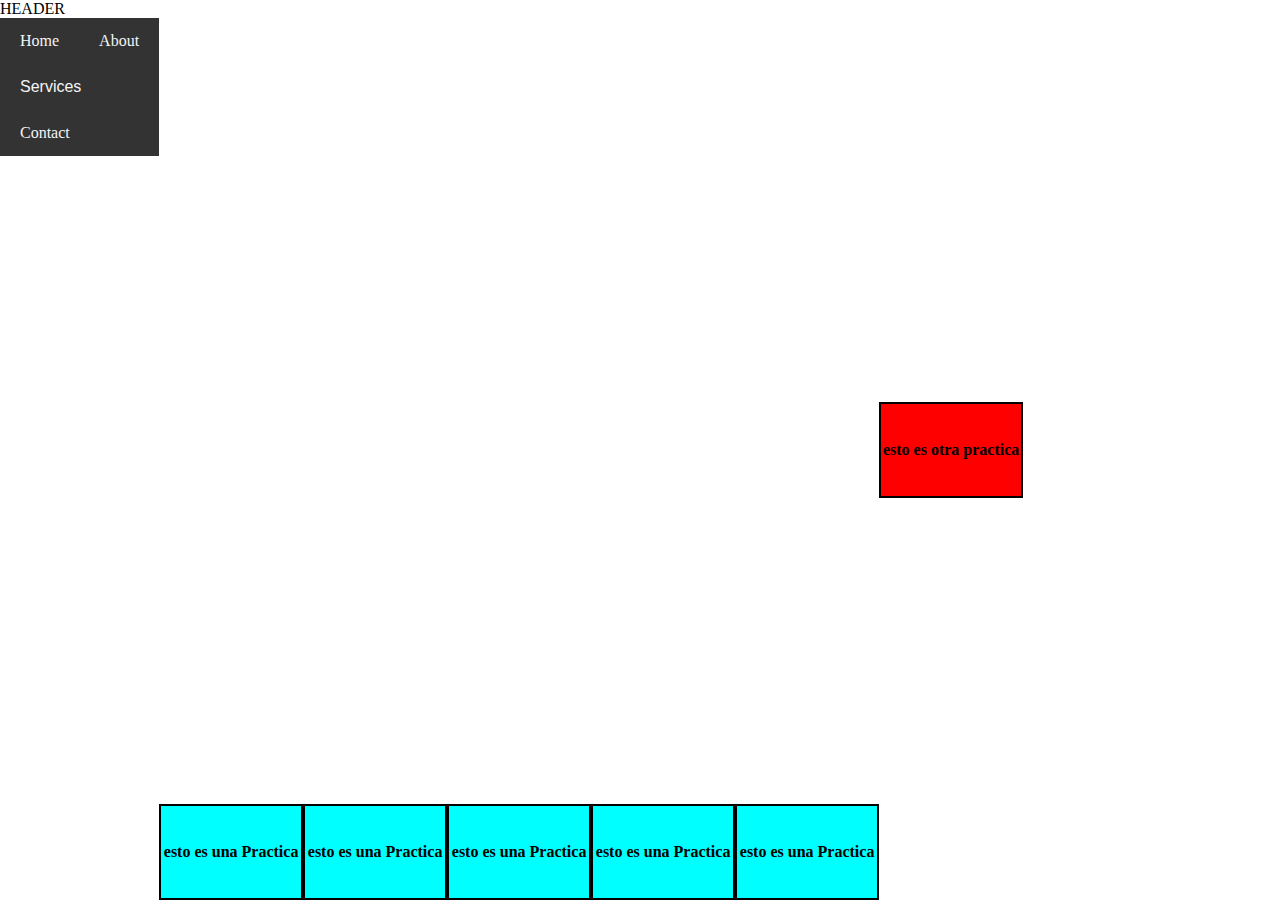
<file: htmlmascsspracitca/index.html>
<!DOCTYPE html>
<html lang="en">

<head>
    <meta charset="UTF-8">
    <meta name="viewport" content="width=device-width, initial-scale=1.0">
    <title>Practica para test</title>
    <link rel="stylesheet" href="./styles.css">
</head>

<header class="Header">HEADER

    <div class="navbar">
        <a href="home">Home</a>
        <a href="about">About</a>
        <div class="dropdown">
            <button class="dropbtn">Services</button>
            <div class="dropdown-content">
                <a href="Web">Web development</a>
                <a href="design">Design</a>
                <a href="seo">SEO</a>
            </div>
        </div>
        <a href="contact">Contact</a>
    </div>
</header>

<body class="Body">
    <div class="Container">esto es una Practica</div>
    <div class="Container">esto es una Practica</div>
    <div class="Container">esto es una Practica</div>
    <div class="Container">esto es una Practica</div>
    <div class="Container">esto es una Practica</div>
    <div class="Caja1">esto es otra practica</div>


</body>

</html>
</file>
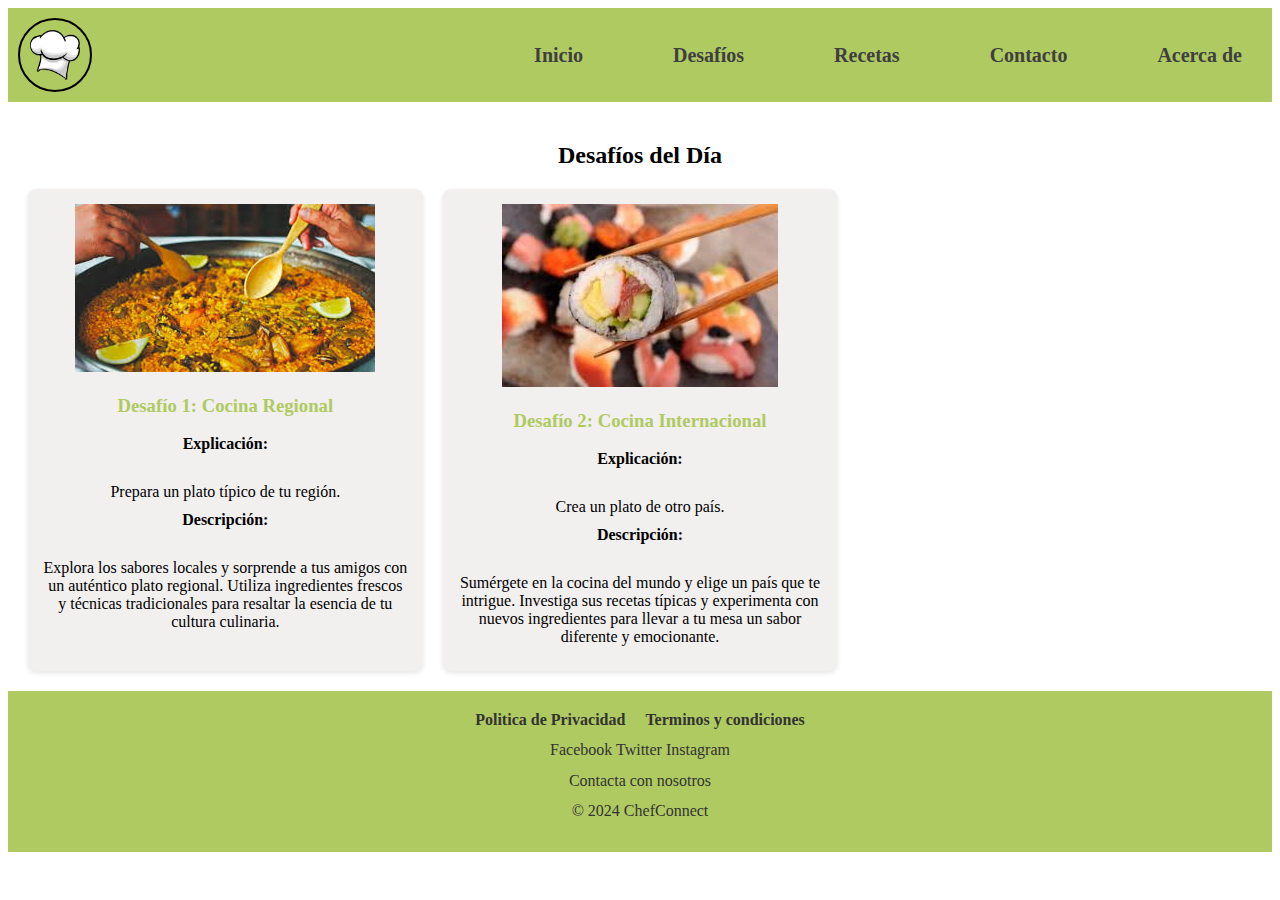
<file: desafios.html>
<!DOCTYPE html>
<html lang="en">

<head>
    <meta charset="UTF-8">
    <meta name="viewport" content="width=device-width, initial-scale=1.0">
    <title>Desafios</title>
    <style>
        .header {
            display: flex;
            justify-content: space-between;
            background-color: #afca61;

        }

        .header ul {
            display: flex;
            gap: 50px;
            padding: 10px;
            align-items: center;
            list-style: none;
        }

        .header ul a {
            text-decoration: none;
            font-size: 20px;
            margin: 20px;
            font-weight: bold;
            color: rgb(64, 63, 63)
        }

        /*  Para indicar que estas en esta página */
        #desafios {
            color: white;
        }


        .logo {
            border: 2px solid black;
            border-radius: 50px 50px 50px 50px;
            width: 70px;
            height: 70px;
            margin: 10px;
        }

        .logo img {
            padding: 10px;
            width: 50px;
            height: 50px;
        }

        .footer {
            background-color: #afca61;
            padding: 20px;
            text-align: center;
            color: #333;
        }



        .footer-nav {
            list-style: none;
            padding: 0;
            margin:  0;
            display: flex;
            justify-content: center;
            gap: 20px;
        }

        .footer-nav li {
            display: inline;
        }

        .footer-nav a {
            text-decoration: none;
            color: #333;
            font-weight: bold;
        }

        .footer-social,
        .footer-contact,
        .footer-legal,
        .footer-newsletter,
        .footer-copyright {
            margin: 1% 0;
        }

        .footer-social a {
            text-decoration: none;
            color: #333;
        }

        .challenges {
            padding: 20px;
            text-align: center;
            gap: 30px;


        }

        .grid-container {
            display: grid;
            grid-template-columns: repeat(auto-fill, minmax(300px, 1fr));
            gap: 20px;
            justify-content: center;
            
            

        }

        .challenge {
            background: rgb(242, 239, 239);
            border-radius: 8px;
            box-shadow: 0 2px 5px rgba(0, 0, 0, 0.1);
            padding: 15px;
            text-align: center;
            
        }

        .challenge h3 {
            color: #afca61;

        }

        .challenge p {
            margin: 10px 0;

        }

        .grid-container h3 {
            justify-content: center;
            display: grid;
            text-align: center;
        }

        .grid-container p {
            display: grid;
            gap: 30px;
            text-align: center;
            
        }
    </style>
</head>

<body>
    <header class="header">
        <div class="logo">
            <img src="images/images/logo.png" alt="ChefConnect Logo">
        </div>
        <ul>
            <li><a href="inicio">Inicio</a></li>
            <li><a href="desafios">Desafíos</a></li>
            <li><a href="recetas">Recetas</a></li>
            <li><a href="contacto">Contacto</a></li>
            <li><a href="Acerca de">Acerca de</a></li>
        </ul>
    </header>

    <main>
        <section class="challenges">
            <h2>Desafíos del Día</h2>
            <div class="grid-container">
                <div class="challenge">
                    <img src="images/images/paella.jpeg" alt="platoregion">
                    <h3>Desafío 1: Cocina Regional</h3>
                    <p><strong>Explicación:</strong> Prepara un plato típico de tu región.</p>
                    <p><strong>Descripción:</strong> Explora los sabores locales y sorprende a tus amigos con un
                        auténtico plato regional. Utiliza ingredientes frescos y técnicas tradicionales para resaltar la
                        esencia de tu cultura culinaria.</p>
                </div>
                <div class="challenge">
                    <img src="images/sushi.jpeg"alt="platopais">
                    <h3>Desafío 2: Cocina Internacional</h3>
                    <p><strong>Explicación:</strong> Crea un plato de otro país.</p>
                    <p><strong>Descripción:</strong> Sumérgete en la cocina del mundo y elige un país que te intrigue.
                        Investiga sus recetas típicas y experimenta con nuevos ingredientes para llevar a tu mesa un
                        sabor diferente y emocionante.</p>
                </div>
            </div>
        </section>
    </main>

    <footer class="footer">
        <nav>
          <ul class="footer-nav">
            <li><a href="#privacidad">Politica de Privacidad</a></li>
            <li><a href="#terminos">Terminos y condiciones</a></li>
          </ul>
        </nav>
        <div class="footer-social">
          <a href="#">Facebook</a>
          <a href="#">Twitter</a>
          <a href="#">Instagram</a>
        </div>
        <div class="footer-contact">Contacta con nosotros</div>
        <div class="footer-copyright">© 2024 ChefConnect</div>
      </footer>

</body>

</html>
</file>
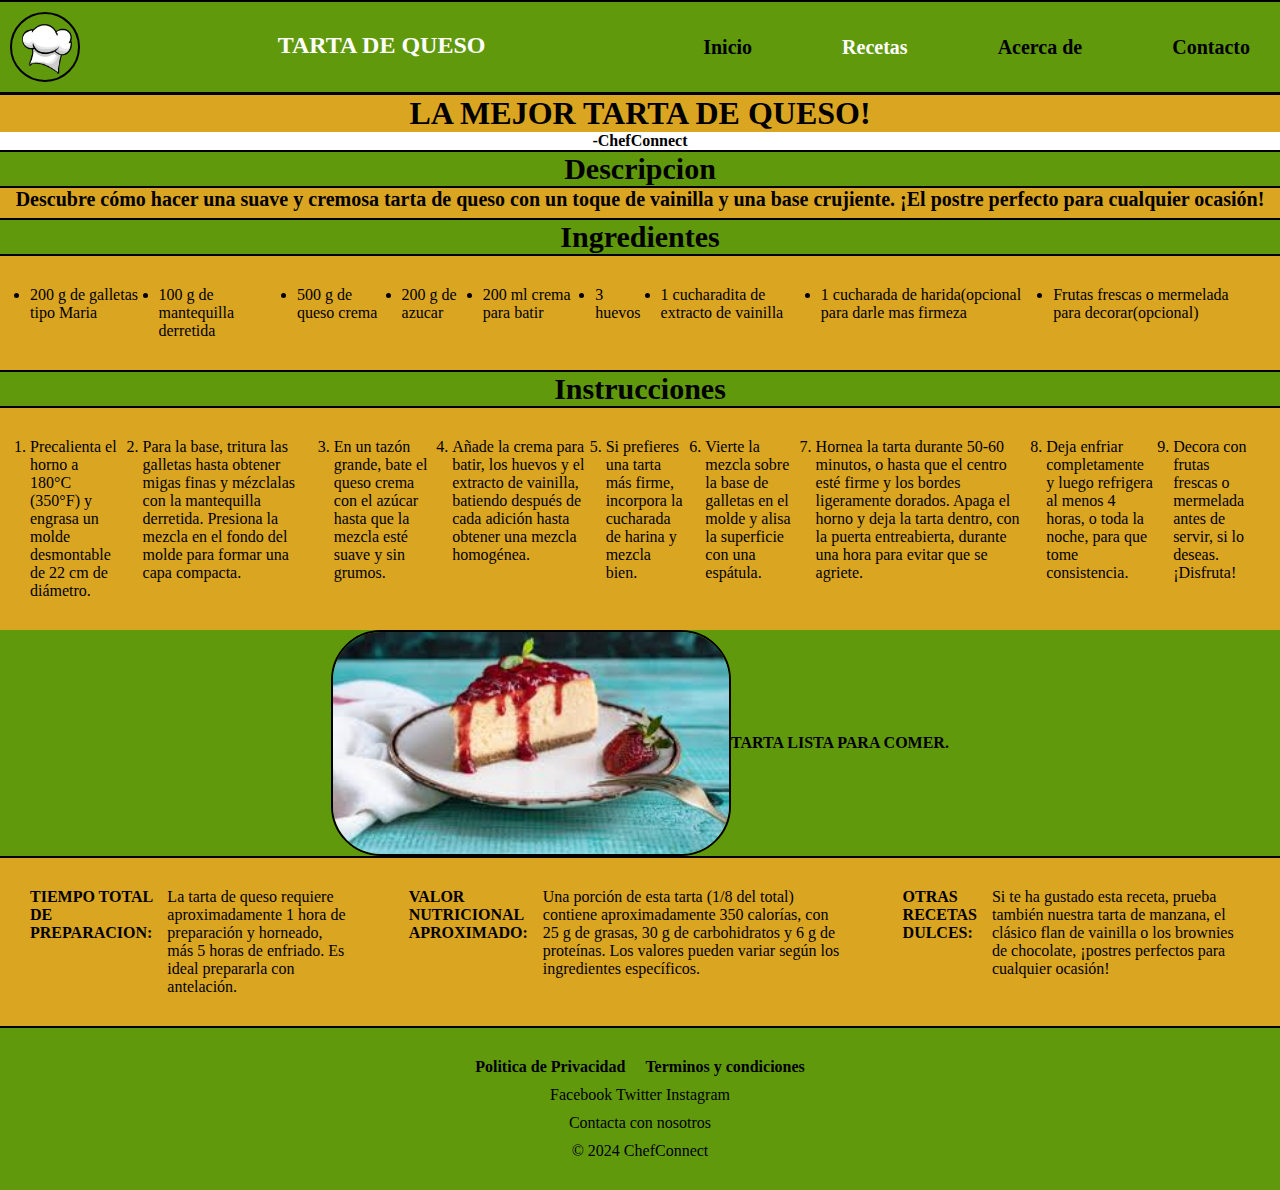
<file: Semantica.html/tarta.html>
<!DOCTYPE html>
<html lang="en">

<head>
    <meta name="description" content="Aprende a hacer una tarta de queso con esta receta facil y rapida">
    <meta name="keywords" content="tarta de queso,receta de tarta de queso,postres,recetas de queso">
    <meta name="author" content="ChefConnect">
    <meta charset="UTF-8">
    <meta name="viewport" content="width=device-width, initial-scale=1.0">
    <title>Tarta de queso</title>
    <link rel="stylesheet" href="./tarta.css">
</head>

<body>

    <header class="header">
        <div class="logo">
            <img src="../images/images/logo.png" alt="Logochef">
        </div>
        <div>
            <h2><strong class="queso">TARTA DE QUESO</strong></h2>
        </div>
        <ul>
            <li><a href="#inicio" id="inicio">Inicio</a></li>
            <li><a href="#recetas" id="recetas">Recetas</a></li>
            <li><a href="#acerca de" id="acerca de">Acerca de</a></li>
            <li><a href="#contacto" id="Conatcto">Contacto</a></li>
        </ul>
    </header>
    <main>
        <div>
            <h1><strong class="dedos">LA MEJOR TARTA DE QUESO!</strong></h1>
        </div>
        <div>
            <strong class="connect">-ChefConnect</strong>
        </div>

        <article>
            <section>
                <div>
                    <h2>Descripcion</h2>
                    <p><strong>Descubre cómo hacer una suave y cremosa tarta de queso con un toque de vainilla y una
                            base
                            crujiente.
                            ¡El postre perfecto para cualquier ocasión!</strong></p>
            </section>
            <section>
                <h2>Ingredientes</h2>
                <ul>
                    <li>200 g de galletas tipo Maria</li>
                    <li>100 g de mantequilla derretida</li>
                    <li>500 g de queso crema</li>
                    <li>200 g de azucar</li>
                    <li>200 ml crema para batir</li>
                    <li>3 huevos</li>
                    <li>1 cucharadita de extracto de vainilla</li>
                    <li>1 cucharada de harida(opcional para darle mas firmeza</li>
                    <li>Frutas frescas o mermelada para decorar(opcional)</li>
                </ul>

            </section>
            <section>
                <h2>Instrucciones</h2>
                <ol>
                    <li>Precalienta el horno a 180°C (350°F) y engrasa un molde desmontable de 22 cm de diámetro.
                    </li>
                    <li>Para la base, tritura las galletas hasta obtener migas finas y mézclalas con la mantequilla
                        derretida. Presiona la mezcla en el fondo del molde para formar una capa compacta.</li>
                    <li>En un tazón grande, bate el queso crema con el azúcar hasta que la mezcla esté suave y sin
                        grumos.</li>
                    <li>Añade la crema para batir, los huevos y el extracto de vainilla, batiendo después de cada
                        adición hasta obtener una mezcla homogénea.</li>
                    <li>Si prefieres una tarta más firme, incorpora la cucharada de harina y mezcla bien.</li>
                    <li>Vierte la mezcla sobre la base de galletas en el molde y alisa la superficie con una
                        espátula.
                    </li>
                    <li>Hornea la tarta durante 50-60 minutos, o hasta que el centro esté firme y los bordes
                        ligeramente
                        dorados. Apaga el horno y deja la tarta dentro, con la puerta entreabierta, durante una hora
                        para evitar que se agriete.</li>
                    <li>Deja enfriar completamente y luego refrigera al menos 4 horas, o toda la noche, para que
                        tome
                        consistencia.</li>
                    <li>Decora con frutas frescas o mermelada antes de servir, si lo deseas. ¡Disfruta!</li>
                </ol>
            </section>
            <figure>
                <img src="./img/queso.jpeg" alt="tarta de queso">
                <figcaption><strong>TARTA LISTA PARA COMER.</strong></figcaption>
            </figure>
            <aside>
                <p><strong>TIEMPO TOTAL DE PREPARACION:</strong>
                    La tarta de queso requiere aproximadamente 1 hora de preparación y horneado, más 5 horas de
                    enfriado. Es ideal prepararla con antelación.</p>

                <p><strong>VALOR NUTRICIONAL APROXIMADO:</strong>
                    Una porción de esta tarta (1/8 del total) contiene aproximadamente 350 calorías, con 25 g de
                    grasas,
                    30 g de carbohidratos y 6 g de proteínas. Los valores pueden variar según los ingredientes
                    específicos.</p>

                <p><strong>OTRAS RECETAS DULCES:</strong>
                    Si te ha gustado esta receta, prueba también nuestra tarta de manzana, el clásico flan de
                    vainilla o
                    los brownies de chocolate, ¡postres perfectos para cualquier ocasión!</p>
            </aside>

        </article>
    </main>
    <footer class="footer">
        <nav>
            <ul class="footer-nav">
                <li><a href="#privacidad">Politica de Privacidad</a></li>
                <li><a href="#terminos">Terminos y condiciones</a></li>
            </ul>
        </nav>
        <div class="footer-social">
            <a href="#">Facebook</a>
            <a href="#">Twitter</a>
            <a href="#">Instagram</a>
        </div>
        <div class="footer-contact">Contacta con nosotros</div>
        <div class="footer-copyright">© 2024 ChefConnect</div>
    </footer>



</body>

</html>
</file>
<file: htmlmascsspracitca/styles.css>
* {
    padding: 0;
    margin: 0;
    box-sizing: border-box;
}




.Container {
    display: flex;
    justify-content: center;
    align-items: center;
    align-self:  last baseline;
    background-color: aqua;
    width: 9rem;
    height: 6rem;
    border: 2px solid black;
    font-weight: 600;
}

.Caja1 {
    display: flex;
    align-self: center;
    align-items: center;
    justify-content: center;
    border: 2px solid black;
    background-color: red;
    width: 9rem;
    height: 6rem;
    font-weight: 600;

}

.Body {
    display: flex;
    height: 100vh;
}
.navbar{
    background-color: #333;
    overflow: hidden;

}
.navbar a{
    float: left;
    display: block;
    color: whitesmoke;
    text-align: center;
    padding: 14px 20px;
     text-decoration: none;
}
.dropdwon{
    float: left;
    overflow: hidden;
}
.dropdown .dropbtn{
    font-size: 16px;
    border: none;
    outline: none;
    color:whitesmoke;
    background-color: inherit;
    padding: 14px 20px;
    margin: 0;
}
.dropdown:hover .dropdownbtn{
    background-color: #575757;
}
.dropdown-content{
    display: none;
    position: absolute;
    background-color: #f9f9f9;
    min-width: 160px;
    box-shadow: 0px 8px 16px rgba(0,0,0,0.2);
    z-index: 1;
}

.dropwdown-content a{
    color: black;
    padding: 12px 16px;
    text-decoration: none;
    display: block;
     text-align:left ;
}
.dropdown-content a:hover{
    background-color: #f1f1f1;
}
    .dropdown:hover .dropdown-content{
display: block;
    }
</file>
<file: Semantica.html/tarta.css>
* {
    box-sizing: border-box;
    margin: 0%;
    padding: 0%;
}

.header {
    display: flex;
    justify-content: space-between;
    background-color: rgb(97, 153, 13);
    border-top: 2px solid black;

}

.header ul {
    display: flex;
    gap: 50px;
    padding: 10px;
    align-items: center;
    list-style: none;
}

.header ul a {
    text-decoration: none;
    font-size: 20px;
    margin: 20px;
    font-weight: bold;
    color: rgb(0, 0, 0)
}

/*  Para indicar que estas en esta página */
#recetas {
    color: white;
}

.queso {
    display: flex;
    justify-content: center;
    align-content: center;
    color: white;
    margin-top: 30px;

}

.dedos {
    display: flex;
    align-content: center;
    justify-content: center;
    background-color: goldenrod;
    border-top: 3px solid black;
}

.connect {
    display: flex;
    justify-content: center;
    align-content: center;

}


.logo {
    border: 2px solid black;
    border-radius: 50px 50px 50px 50px;
    width: 70px;
    height: 70px;
    margin: 10px;
}

.logo img {
    padding: 10px;
    width: 70px;
    height: 70px;
}


section h2 {
    display: flex;
    justify-content: center;
    align-content: center;
    background-color: rgb(97, 153, 13);
    border-bottom: 2px solid black;
    border-top: 2px solid black;
    font-size: 30px;
}

section ul,
section ol {
    display: flex;
    justify-content: space-around;
    align-content: center;
    gap: 20px;
    padding: 30px;
    background-color: goldenrod;
    font-size: 16px;


}

section p {
    display: flex;
    justify-content: center;
    align-content: center;
    background-color: goldenrod;
    height: 30px;
    font-size: 20px;

}

figure {
    display: flex;
    justify-content: center;
    align-content: center;
    background-color: rgb(97, 153, 13);

}

figure img {
    display: flex;
    align-content: center;
    border: 2px solid black;
    border-radius: 50px 50px 50px 50px;
    min-width: 400px;

    /*no se aplica border top????*/
    border-top: 2px solid black;




}

figure figcaption {
    display: flex;
    align-items: center;


}

aside {
    display: flex;
}

aside p {
    display: flex;
    align-content: center;
    padding: 30px;
    gap: 15px;
    background-color: goldenrod;
    border-top: 2px solid black;
    border-bottom: 2px solid black;
}

.footer {
    background-color: rgb(97, 153, 13);
    padding: 20px;
    text-align: center;

}

.footer-nav {
    list-style: none;
    padding: 0;
    margin: 10px 0;
    display: flex;
    justify-content: center;
    gap: 20px;
}

.footer-nav li {
    display: inline;
}

.footer-nav a {
    text-decoration: none;
    color: #000000;
    font-weight: bold;
}

.footer-social,
.footer-contact,
.footer-legal,
.footer-newsletter,
.footer-copyright {
    margin: 10px 0;
    color: #000000;

}

.footer-social a {
    text-decoration: none;
    color: #000000;
}
</file>
